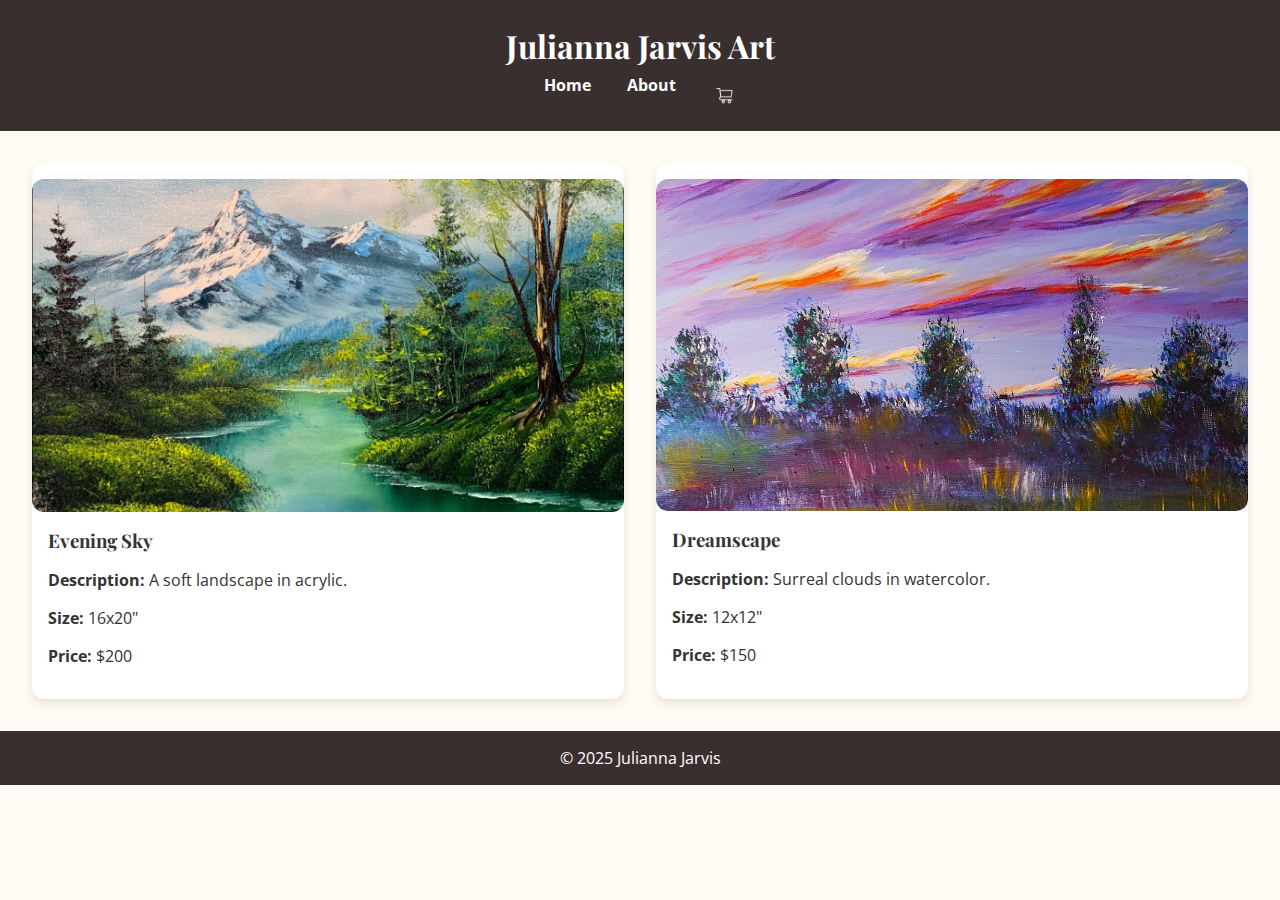
<file: index.html>
<!DOCTYPE html>
<html lang="en">
<head>
  <meta charset="UTF-8">
  <meta name="viewport" content="width=device-width, initial-scale=1.0">
  <title>Julianna Jarvis Art</title>
  <link href="https://fonts.googleapis.com/css2?family=Playfair+Display:wght@400;700&family=Open+Sans&display=swap" rel="stylesheet">
  <link rel="stylesheet" href="styles.css">
</head>
<body>
  <header>
    <h1>Julianna Jarvis Art</h1>
    <nav>
      <a href="index.html">Home</a>
      <a href="#about">About</a>
      <a href="checkout.html" class="cart-link">
        <img src="images/cart.png" alt="Cart">
        <span class="cart-count">0</span>
      </a>
    </nav>
  </header>

  <div class="gallery">
    <div class="artwork">
      <a href="artwork.html?id=1">
        <img src="images/painting1.jpg" alt="Evening Sky">
      </a>
      <div class="artwork-content">
        <h3>Evening Sky</h3>
        <p><strong>Description:</strong> A soft landscape in acrylic.</p>
        <p><strong>Size:</strong> 16x20"</p>
        <p><strong>Price:</strong> $200</p>
      </div>
    </div>

    <div class="artwork">
      <a href="artwork.html?id=2">
        <img src="images/painting2.jpg" alt="Dreamscape">
      </a>
      <div class="artwork-content">
        <h3>Dreamscape</h3>
        <p><strong>Description:</strong> Surreal clouds in watercolor.</p>
        <p><strong>Size:</strong> 12x12"</p>
        <p><strong>Price:</strong> $150</p>
      </div>
    </div>
  </div>

  <footer>
    © 2025 Julianna Jarvis
  </footer>

  <script>
   const cart = JSON.parse(localStorage.getItem('cart')) || [];
  const cartCountElement = document.querySelector('.cart-count');

  if (cart.length > 0) {
    cartCountElement.textContent = cart.length;
    cartCountElement.style.display = 'inline';
  } else {
    cartCountElement.style.display = 'none';
  }
  </script>
</body>
</html>
</file>
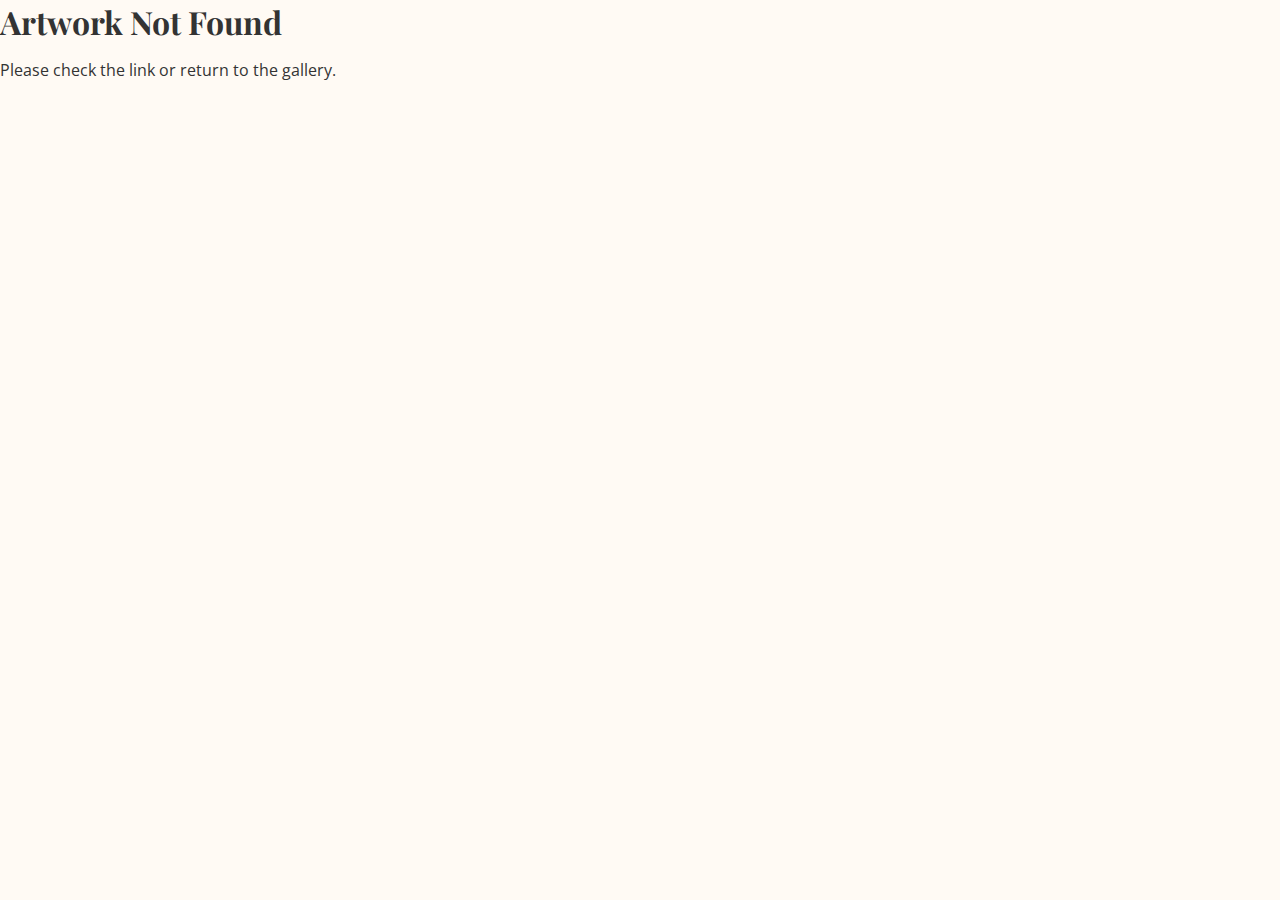
<file: artwork.html>
<!DOCTYPE html>
<html lang="en">
<head>
  <meta charset="UTF-8">
  <meta name="viewport" content="width=device-width, initial-scale=1.0">
  <title>Artwork Detail</title>
  <link href="https://fonts.googleapis.com/css2?family=Playfair+Display:wght@400;700&family=Open+Sans&display=swap" rel="stylesheet">
  <link rel="stylesheet" href="styles.css">
  </head>
<body>
    <header>
        <h1>Julianna Jarvis Art</h1>
        <nav>
          <a href="home.html">Home</a>
          <a href="#about">About</a>
          <a href="checkout.html" class="cart-link">
            <img src="images/cart.png" alt="Cart">
            <span class="cart-count">0</span>
          </a>
        </nav>
      </header>

  <div id="content">
    <h1 id="art-title">Loading...</h1>
    <img id="art-image" src="" alt="Artwork">
    <p><strong>Description:</strong> <span id="art-description"></span></p>
    <p><strong>Size:</strong> <span id="art-size"></span></p>
    <p><strong>Price:</strong> <span id="art-price"></span></p>
    <a class="btn" href="#" onclick="addToCart()">Add to Cart</a>
  </div>

  <div id="modal" class="modal" style="display: none;">
    <div class="modal-content">
      <p>Item added to cart!</p>
      <button onclick="goToCheckout()">Checkout</button>
      <button onclick="keepShopping()">Keep Shopping</button>
    </div>
  </div>

  <footer>
    © 2025 Julianna Jarvis
  </footer>

  <script>
    const artworks = {
      "1": {
        title: "Evening Sky",
        image: "images/painting1.jpg",
        description: "A soft landscape in acrylic.",
        size: "16x20\"",
        price: "$200"
      },
      "2": {
        title: "Dreamscape",
        image: "images/painting2.jpg",
        description: "Surreal clouds in watercolor.",
        size: "12x12\"",
        price: "$150"
      }
    };

    const params = new URLSearchParams(window.location.search);
    const id = params.get("id");

    const art = artworks[id];
    if (art) {
      document.getElementById("art-title").textContent = art.title;
      document.getElementById("art-image").src = art.image;
      document.getElementById("art-image").alt = art.title;
      document.getElementById("art-description").textContent = art.description;
      document.getElementById("art-size").textContent = art.size;
      document.getElementById("art-price").textContent = art.price;
    } else {
      document.body.innerHTML = "<h1>Artwork Not Found</h1><p>Please check the link or return to the gallery.</p>";
    }

    function addToCart() {
  const cart = JSON.parse(localStorage.getItem('cart')) || [];
  if (!cart.find(item => item.title === art.title)) {
    cart.push(art);
    localStorage.setItem('cart', JSON.stringify(cart));
    document.querySelector('.cart-count').textContent = cart.length;
    showModal();
  } else {
    alert('This item is already in your cart.');
  }
}

function showModal() {
  document.getElementById('modal').style.display = 'flex';
}

function goToCheckout() {
  window.location.href = 'checkout.html';
}

function keepShopping() {
  window.location.href = 'index.html';
}

// Add close modal on outside click (optional)
window.onclick = function(event) {
  const modal = document.getElementById('modal');
  if (event.target === modal) {
    modal.style.display = 'none';
  }
}
  const cart = JSON.parse(localStorage.getItem('cart')) || [];
  const cartCountElement = document.querySelector('.cart-count');

  if (cart.length > 0) {
    cartCountElement.textContent = cart.length;
    cartCountElement.style.display = 'inline';
  } else {
    cartCountElement.style.display = 'none';
  }

  </script>
</body>
</html>
</file>
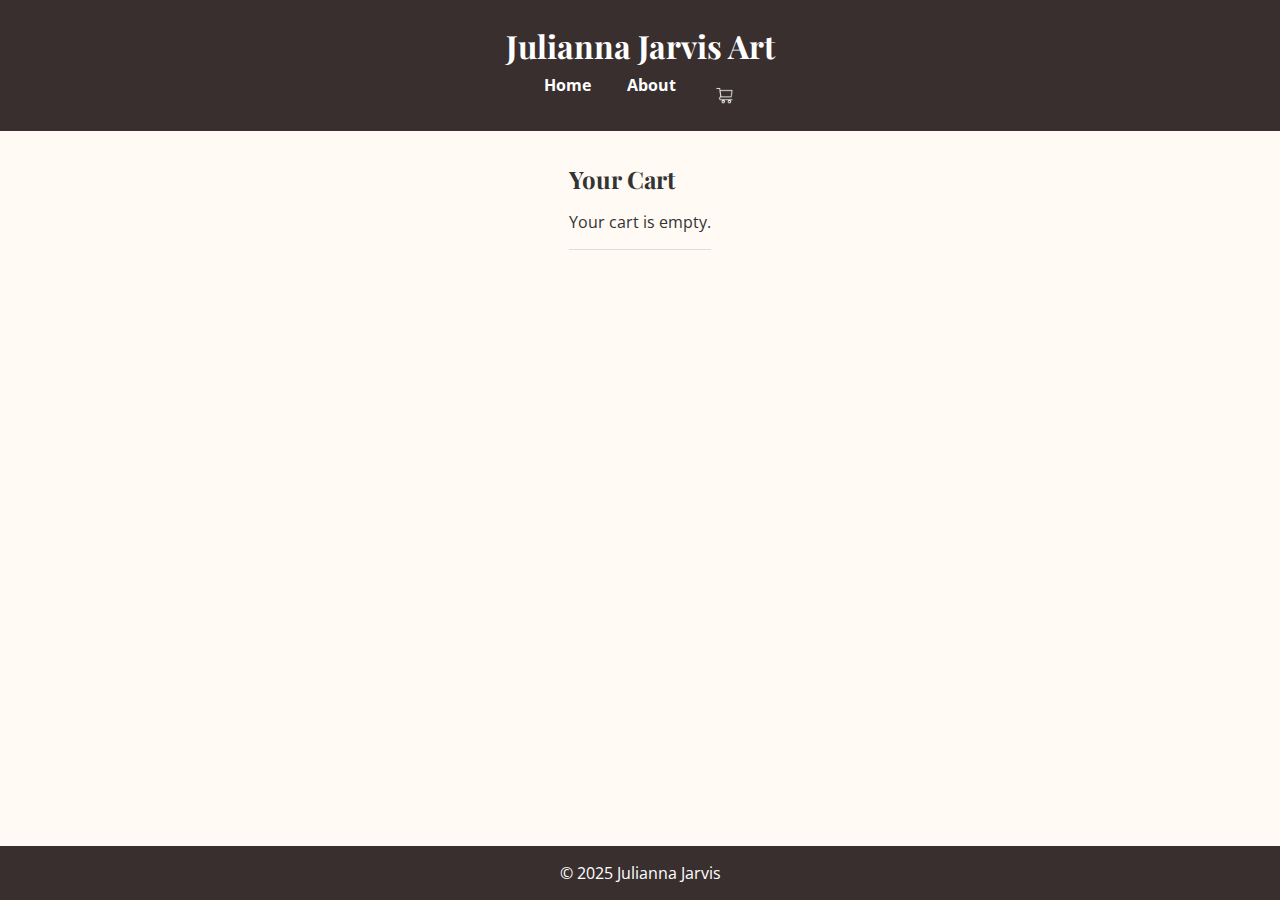
<file: checkout.html>
<!DOCTYPE html>
<html lang="en">
<head>
  <meta charset="UTF-8">
  <meta name="viewport" content="width=device-width, initial-scale=1.0">
  <title>Checkout</title>
  <link href="https://fonts.googleapis.com/css2?family=Playfair+Display:wght@400;700&family=Open+Sans&display=swap" rel="stylesheet">
  <link rel="stylesheet" href="styles.css">
  <script src="https://www.paypal.com/sdk/js?client-id=AeYL-WMHpHaX4vOP7x2rtXgcvbcn0EenLEm1IOrx1kaZOlI6z9Xiet1g0bL6GzaBr-q0zAD8cK-EGPAr&currency=CAD&enable-funding=applepay"></script>
</head>
<body>
<header>
    <h1>Julianna Jarvis Art</h1>
    <nav>
      <a href="home.html">Home</a>
      <a href="#about">About</a>
      <a href="checkout.html" class="cart-link">
        <img src="images/cart.png" alt="Cart">
        <span class="cart-count">0</span>
      </a>
    </nav>
  </header>
  
  <div id="content">
    <h2>Your Cart</h2>
    <div id="cart-items">
      <p>Your cart is empty.</p>
    </div>
    <div class="summary" id="summary">
      <!-- Summary and Tax will be injected here -->
    </div>
    <div id="paypal-button-container"></div>
  </div>
  
  <footer>
    © 2025 Julianna Jarvis
  </footer>
  
  <script>
    const cart = JSON.parse(localStorage.getItem('cart')) || [];
    const cartCountElement = document.querySelector('.cart-count');
  
    if (cart.length > 0) {
      cartCountElement.textContent = cart.length;
      cartCountElement.style.display = 'inline';
    } else {
      cartCountElement.style.display = 'none';
    }
  
    function renderCart() {
      if (cart.length > 0) {
        document.getElementById('cart-items').innerHTML = cart.map((art, index) => `
          <div class="cart-item">
            <img src="${art.image}" alt="${art.title}">
            <div>
              <h3>${art.title}</h3>
              <p><strong>Price:</strong> ${art.price}</p>
            </div>
            <button onclick="removeFromCart(${index})">Remove</button>
          </div>
        `).join('');
        updateSummary();
      } else {
        document.getElementById('cart-items').innerHTML = '<p>Your cart is empty.</p>';
        document.getElementById('summary').innerHTML = '';
        document.getElementById('paypal-button-container').innerHTML = ''; // Clear PayPal buttons when empty
      }
    }
  
    function updateSummary() {
    const total = cart.reduce((sum, item) => sum + parseFloat(item.price.replace('$', '')), 0);
    const tax = total * 0.12;
    const grandTotal = (total + tax).toFixed(2);

    const summaryHTML = cart.length > 0 ? `
      <p><strong>Subtotal:</strong> $${total.toFixed(2)}</p>
      <p><strong>Tax (12%):</strong> $${tax.toFixed(2)}</p>
      <p><strong>Total:</strong> $${grandTotal}</p>
    ` : '';

    document.getElementById('summary').innerHTML = summaryHTML;

    if (cart.length > 0) {
      document.getElementById('paypal-button-container').innerHTML = '';
      paypal.Buttons({
        createOrder: (data, actions) => actions.order.create({
          purchase_units: [{
            amount: { value: grandTotal }
          }]
        }),
        onApprove: (data, actions) => actions.order.capture().then(details => {
          alert('Transaction completed by ' + details.payer.name.given_name);
        })
      }).render('#paypal-button-container');
    }
  }
  
    function removeFromCart(index) {
      cart.splice(index, 1);
      localStorage.setItem('cart', JSON.stringify(cart));
      renderCart();
      cartCountElement.textContent = cart.length;
    }
  
    renderCart();
  </script>
</body>
</html>
</file>
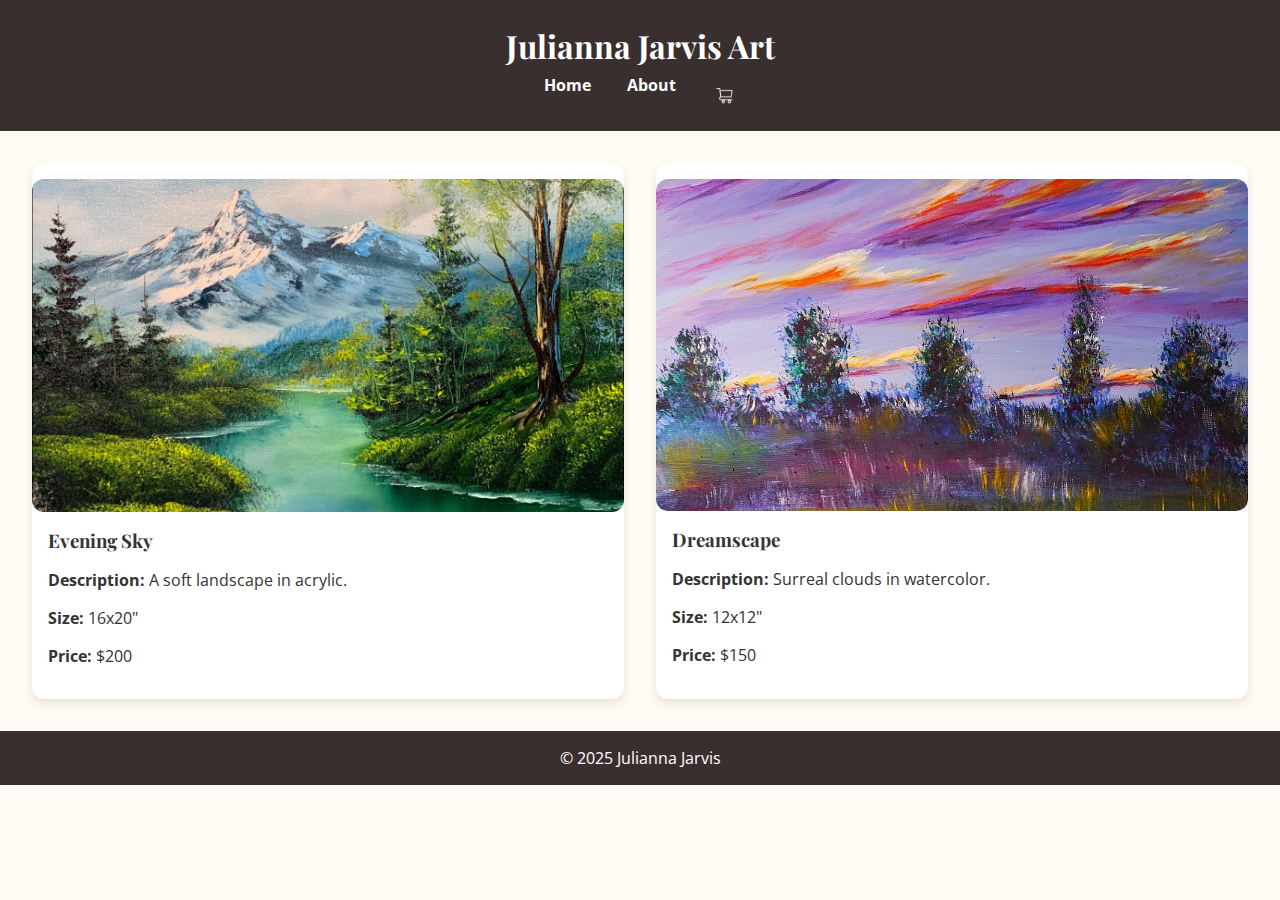
<file: home.html>
<!DOCTYPE html>
<html lang="en">
<head>
  <meta charset="UTF-8">
  <meta name="viewport" content="width=device-width, initial-scale=1.0">
  <title>Julianna Jarvis Art</title>
  <link href="https://fonts.googleapis.com/css2?family=Playfair+Display:wght@400;700&family=Open+Sans&display=swap" rel="stylesheet">
  <link rel="stylesheet" href="styles.css">
</head>
<body>
  <header>
    <h1>Julianna Jarvis Art</h1>
    <nav>
      <a href="home.html">Home</a>
      <a href="#about">About</a>
      <a href="checkout.html" class="cart-link">
        <img src="images/cart.png" alt="Cart">
        <span class="cart-count">0</span>
      </a>
    </nav>
  </header>

  <div class="gallery">
    <div class="artwork">
      <a href="artwork.html?id=1">
        <img src="images/painting1.jpg" alt="Evening Sky">
      </a>
      <div class="artwork-content">
        <h3>Evening Sky</h3>
        <p><strong>Description:</strong> A soft landscape in acrylic.</p>
        <p><strong>Size:</strong> 16x20"</p>
        <p><strong>Price:</strong> $200</p>
      </div>
    </div>

    <div class="artwork">
      <a href="artwork.html?id=2">
        <img src="images/painting2.jpg" alt="Dreamscape">
      </a>
      <div class="artwork-content">
        <h3>Dreamscape</h3>
        <p><strong>Description:</strong> Surreal clouds in watercolor.</p>
        <p><strong>Size:</strong> 12x12"</p>
        <p><strong>Price:</strong> $150</p>
      </div>
    </div>
  </div>

  <footer>
    © 2025 Julianna Jarvis
  </footer>

  <script>
   const cart = JSON.parse(localStorage.getItem('cart')) || [];
  const cartCountElement = document.querySelector('.cart-count');

  if (cart.length > 0) {
    cartCountElement.textContent = cart.length;
    cartCountElement.style.display = 'inline';
  } else {
    cartCountElement.style.display = 'none';
  }
  </script>
</body>
</html>
</file>
<file: styles.css>
html, body {
    margin: 0;
    padding: 0;
    font-family: 'Open Sans', sans-serif;
    background: #fffaf4;
    color: #333;
    min-height: 100vh;
    display: flex;
    flex-direction: column;
  }
  
  #content {
    flex: 1;
    padding: 2em;
    max-width: 800px;
    margin: auto;
  }
  
  img {
    width: 100%;
    border-radius: 12px;
    margin-top: 1em;
  }
  
  h1, h2, h3 {
    font-family: 'Playfair Display', serif;
    margin: 0;
  }
  
  .btn {
    display: inline-block;
    margin-top: 1.5em;
    background: #3a2f2f;
    color: white;
    padding: 0.6em 1.2em;
    text-decoration: none;
    border-radius: 8px;
    cursor: pointer;
  }
  
  .cart-item {
    display: flex;
    align-items: center;
    margin-bottom: 1em;
  }
  
  .cart-item img {
    width: 150px;
    border-radius: 8px;
    margin-right: 1em;
  }
  
  .cart-item button {
    margin-left: auto;
    background: #3a2f2f;
    color: white;
    border: none;
    padding: 0.5em 1em;
    border-radius: 8px;
    cursor: pointer;
  }
  
  .summary {
    padding-top: 1em;
    border-top: 1px solid #ddd;
  }
  
  footer {
    background-color: #3a2f2f;
    color: white;
    text-align: center;
    padding: 1em;
  }
  
  .gallery {
    display: grid;
    grid-template-columns: repeat(auto-fit, minmax(280px, 1fr));
    gap: 2em;
    padding: 2em;
  }
  
  .artwork {
    background-color: #fff;
    border-radius: 12px;
    box-shadow: 0 4px 8px rgba(0, 0, 0, 0.1);
    overflow: hidden;
    transition: transform 0.2s;
  }
  
  .artwork:hover {
    transform: scale(1.02);
  }
  
  .artwork img {
    width: 100%;
    display: block;
  }
  
  .artwork-content {
    padding: 1em;
  }
  
  header {
    background-color: #3a2f2f;
    color: white;
    padding: 1.5em;
    text-align: center;
  }
  
  nav {
    display: inline-block;
  }
  
  nav a {
    color: white;
    margin: 0 1em;
    text-decoration: none;
    font-weight: bold;
  }
  
  .cart-link {
    display: inline-block;
    text-align: center;
    color: white;
    text-decoration: none;
    position: relative; /* To position the badge */
  }
  
  .cart-link img {
    width: 24px;
    height: 24px;
    filter: brightness(0) invert(1);
    vertical-align: middle;
  }
  
  .cart-count {
    position: absolute;
    top: -8px;
    right: -8px;
    background-color: red;
    color: white;
    border-radius: 50%;
    padding: 2px 6px;
    font-size: 12px;
  }

  .modal {
    position: fixed;
    left: 0;
    top: 0;
    width: 100%;
    height: 100%;
    background-color: rgba(0, 0, 0, 0.5);
    display: flex;
    align-items: center;
    justify-content: center;
    z-index: 1000;
  }
  
  .modal-content {
    background-color: #fff;
    padding: 20px;
    border-radius: 8px;
    text-align: center;
  }
  
  .modal button {
    margin: 10px;
    padding: 10px 20px;
    background-color: #3a2f2f;
    color: white;
    border: none;
    border-radius: 8px;
    cursor: pointer;
  }
</file>
